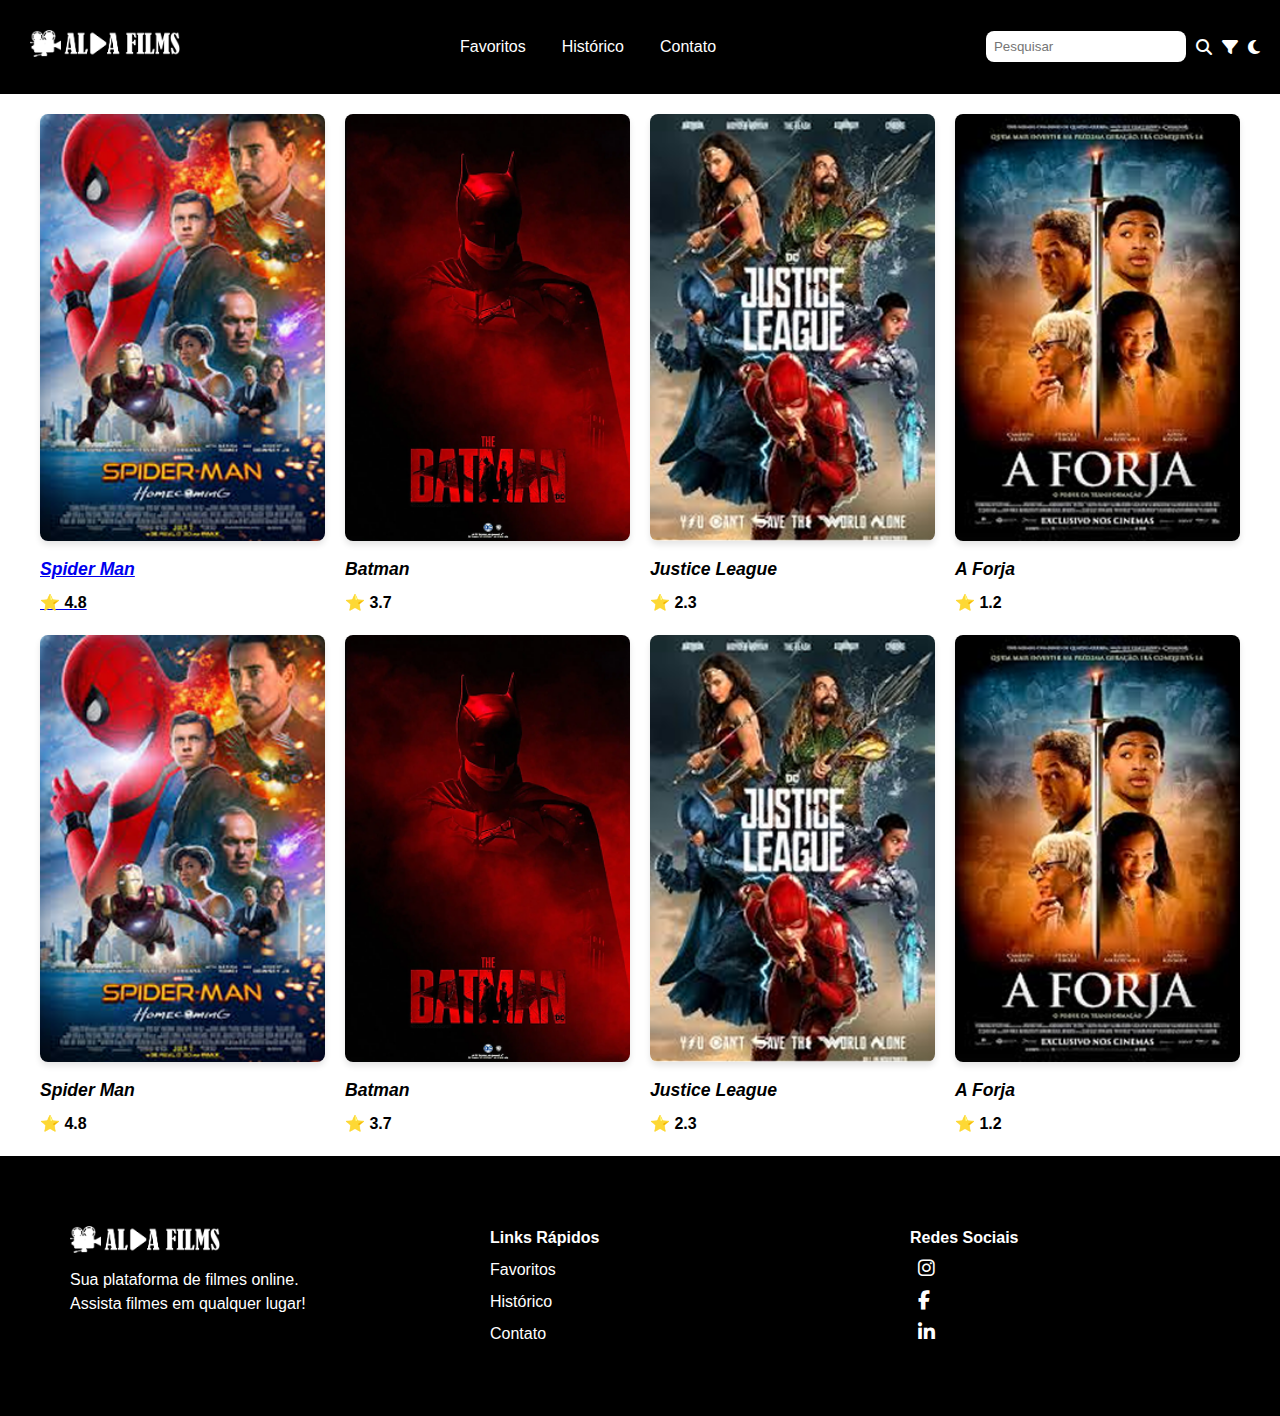
<file: index.html>
<!DOCTYPE html>
<html lang="pt-br">
<head>
  <meta charset="UTF-8">
  <meta name="viewport" content="width=device-width, initial-scale=1.0">
  <title>ALDA Films</title>
  <link rel="stylesheet" href="./css/style.css">
  <link rel="stylesheet" href="https://cdnjs.cloudflare.com/ajax/libs/font-awesome/6.5.0/css/all.min.css">
</head>
<body>
  <header>
    <a href="index.html">
      <img src="./img/logobranca.png" alt="Logo ALDA Films">
    </a>

    <button aria-label="Abrir menu">☰</button>
    
    <nav>
      <a href="favoritos.html">Favoritos</a>
      <a href="historico.html">Histórico</a>
      <a href="contato.html">Contato</a>
    </nav>
    
    <form>
      <input type="text" placeholder="Pesquisar">
      <i class="fas fa-search"></i>
      <i class="fas fa-filter"></i>
      <i class="fas fa-moon"></i>
    </form>
  </header>

  <main>
    <section>
      <a href="filme.html" class="filme-link">
        <article>
          <img src="./img/spiderman.png" alt="Spider Man">
          <h2><em>Spider Man</em></h2>
          <p>⭐ 4.8</p>
        </article>
      </a>
      
      <article>
        <img src="./img/Batman.png" alt="Batman">
        <h2><em>Batman</em></h2>
        <p>⭐ 3.7</p>
      </article>
      <article>
        <img src="./img/Justice Ligue.png" alt="Justice League">
        <h2><em>Justice League</em></h2>
        <p>⭐ 2.3</p>
      </article>
      <article>
        <img src="./img/forja.png" alt="A Forja">
        <h2><em>A Forja</em></h2>
        <p>⭐ 1.2</p>
      </article>
      <article>
        <img src="./img/spiderman.png" alt="Spider Man">
        <h2><em>Spider Man</em></h2>
        <p>⭐ 4.8</p>
      </article>
      <article>
        <img src="./img/Batman.png" alt="Batman">
        <h2><em>Batman</em></h2>
        <p>⭐ 3.7</p>
      </article>
      <article>
        <img src="./img/Justice Ligue.png" alt="Justice League">
        <h2><em>Justice League</em></h2>
        <p>⭐ 2.3</p>
      </article>
      <article>
        <img src="./img/forja.png" alt="A Forja">
        <h2><em>A Forja</em></h2>
        <p>⭐ 1.2</p>
      </article>
    </section>
  </main>

  <footer>
    <div>
      <a href="index.html">
        <img src="./img/logobranca.png" alt="Logo ALDA Films">
      </a>
      <p>Sua plataforma de filmes online.<br>Assista filmes em qualquer lugar!</p>
    </div>
    <div>
      <h4>Links Rápidos</h4>
      <a href="favoritos.html">Favoritos</a>
      <a href="historico.html">Histórico</a>
      <a href="contato.html">Contato</a>
    </div>
    <div>
      <h4>Redes Sociais</h4>
      <a href="#"><i class="fab fa-instagram"></i></a>
      <a href="#"><i class="fab fa-facebook-f"></i></a>
      <a href="#"><i class="fab fa-linkedin-in"></i></a>
    </div>
  </footer>

  <script>
    document.querySelector('header button').addEventListener('click', () => {
      const nav = document.querySelector('header nav');
      nav.style.display = nav.style.display === 'none' ? 'flex' : 'none';
    });
  </script>
</body>
</html>
</file>
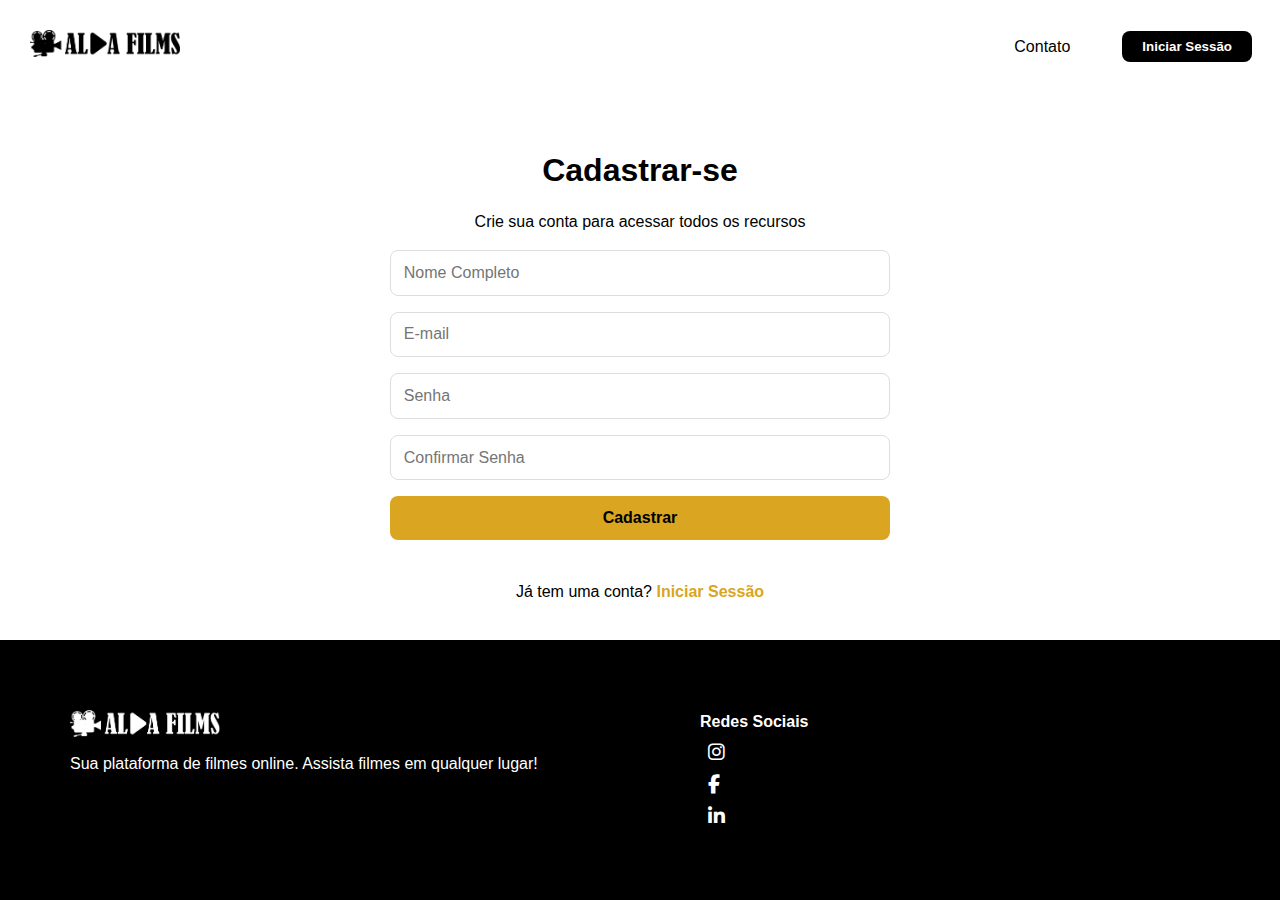
<file: cadastro.html>
<!DOCTYPE html>
<html lang="pt-br">
<head>
  <meta charset="UTF-8">
  <meta name="viewport" content="width=device-width, initial-scale=1.0">
  <title>Cadastro | ALDA Films</title>
  <link rel="stylesheet" href="./css/style.css">
  <link rel="stylesheet" href="./css/contato.css">
  <link rel="stylesheet" href="https://cdnjs.cloudflare.com/ajax/libs/font-awesome/6.5.0/css/all.min.css">
</head>
<body>
  <header>
    <a href="index.html">
      <img src="./img/logo.png" alt="Logo ALDA Films">
    </a>
    
    <button aria-label="Abrir menu">☰</button>
    
    <nav>            
      <a href="contato.html">Contato</a>
      <a href="login.html">
        <button type="button">Iniciar Sessão</button>
    </a>
    </nav>
  </header>

  <main>
    <h1>Cadastrar-se</h1>
    <p>Crie sua conta para acessar todos os recursos</p>
    
    <form>
      <input type="text" placeholder="Nome Completo" required>
      <input type="email" placeholder="E-mail" required>
      <input type="password" placeholder="Senha" required>
      <input type="password" placeholder="Confirmar Senha" required>
      <button type="submit">Cadastrar</button>
      
      <p>Já tem uma conta? <a href="login.html">Iniciar Sessão</a></p>
    </form>
  </main>

  <footer>
    <div>
      <a href="index.html">
        <img src="./img/logobranca.png" alt="Logo ALDA Films"/>            
      </a>    
      <p>Sua plataforma de filmes online. Assista filmes em qualquer lugar!</p>
    </div>
    <div>
      <h4>Redes Sociais</h4>
      <a href="#"><i class="fab fa-instagram"></i></a>
      <a href="#"><i class="fab fa-facebook-f"></i></a>
      <a href="#"><i class="fab fa-linkedin-in"></i></a>
    </div>
  </footer>

  <script>
    document.querySelector('header button').addEventListener('click', () => {
      const nav = document.querySelector('header nav');
      nav.style.display = nav.style.display === 'none' ? 'flex' : 'none';
    });
  </script>
</body>
</html>
</file>
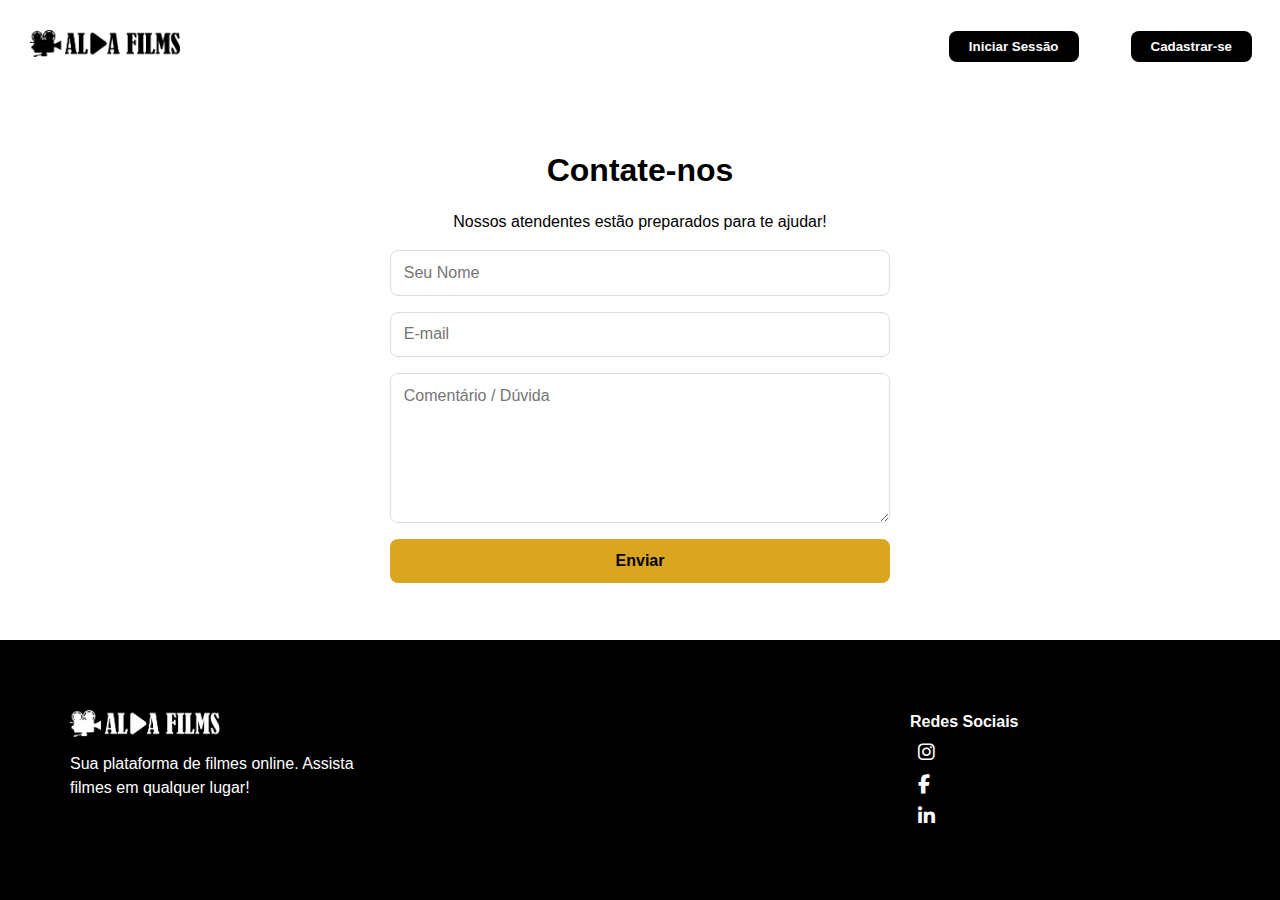
<file: contato.html>
<!DOCTYPE html>
<html lang="pt-br">
<head>
  <meta charset="UTF-8">
  <meta name="viewport" content="width=device-width, initial-scale=1.0">
  <title>Contate-nos | ALDA Films</title>
  <link rel="stylesheet" href="./css/style.css">
  <link rel="stylesheet" href="./css/contato.css">
  <link rel="stylesheet" href="https://cdnjs.cloudflare.com/ajax/libs/font-awesome/6.5.0/css/all.min.css">
</head>
<body>
    <header>
        <a href="index.html">
            <img src="./img/logo.png" alt="Logo ALDA Films">
        </a>
        
        <button aria-label="Abrir menu">☰</button>
        
        <nav>            
          <a href="login.html">
            <button type="button">Iniciar Sessão</button>
        </a>
          <a href="cadastro.html">
              <button type="button">Cadastrar-se</button>
          </a>
      </nav>
    </header>

  <main>
    <h1>Contate-nos</h1>
    <p>Nossos atendentes estão preparados para te ajudar!</p>
    <form>
      <input type="text" placeholder="Seu Nome" required>
      <input type="email" placeholder="E-mail" required>
      <textarea placeholder="Comentário / Dúvida" required></textarea>
      <button type="submit">Enviar</button>
    </form>
  </main>

  <footer>
    <div>
      <a href="index.html">
        <img src="./img/logobranca.png" alt="Logo ALDA Films"/>            
      </a>    
      <p>Sua plataforma de filmes online. Assista filmes em qualquer lugar!</p>
    </div>
    <div>
      
    </div>
    <div>
      <h4>Redes Sociais</h4>
      <a href="#"><i class="fab fa-instagram"></i></a>
      <a href="#"><i class="fab fa-facebook-f"></i></a>
      <a href="#"><i class="fab fa-linkedin-in"></i></a>
    </div>
  </footer>

  <script>
    document.querySelector('header button').addEventListener('click', () => {
      const nav = document.querySelector('header nav');
      nav.style.display = nav.style.display === 'none' ? 'flex' : 'none';
    });
  </script>
</body>
</html>
</file>
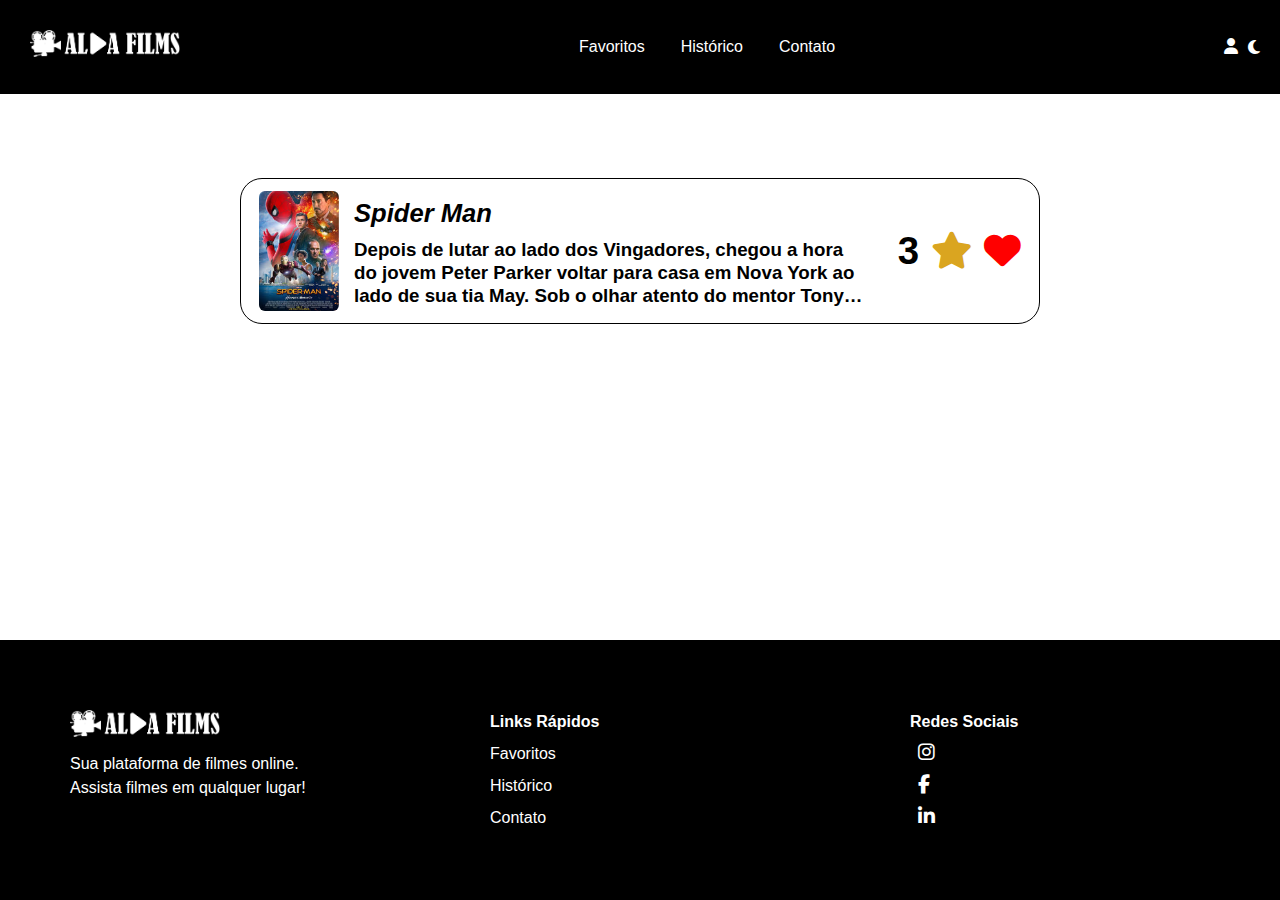
<file: favoritos.html>
<!DOCTYPE html>
<html lang="pt-br">
<head>
  <meta charset="UTF-8">
  <meta name="viewport" content="width=device-width, initial-scale=1.0">
  <title>Histórico | ALDA Films</title>
  <link rel="stylesheet" href="./css/style.css">
  <link rel="stylesheet" href="./css/historico.css">
  <link rel="stylesheet" href="https://cdnjs.cloudflare.com/ajax/libs/font-awesome/6.5.0/css/all.min.css">
</head>
<body>
    <header>
        <a href="index.html">
          <img src="./img/logobranca.png" alt="Logo ALDA Films">
        </a>
        
        <button aria-label="Abrir menu">☰</button>
        
        <nav>
          <a href="favoritos.html">Favoritos</a>
          <a href="historico.html">Histórico</a>
          <a href="contato.html">Contato</a>
        </nav>
        
        <form>
            <a href="login.html">
                <i class="fas fa-user"></i>
            </a>
          <i class="fas fa-moon"></i>
        </form>
    </header>

  <main>
    <section>
      <img src="./img/spiderman.png">
      <article>
        <h1><em>Spider Man</em></h1>
        <p>
          Depois de lutar ao lado dos Vingadores, chegou a hora do jovem Peter Parker voltar para casa em Nova York ao lado de sua tia May. Sob o olhar atento do mentor Tony Stark, Peter começa a abraçar Depois de lutar ao lado dos Vingadores, chegou a hora do jovem Peter Parker voltar para casa em Nova...
        </p>
      </article>
      <aside>
        <span>3</span>
        <i class="fa-solid fa-star"></i>
        <i class="fa-solid fa-heart"></i>
      </aside>
    </section>
  </main>

  <footer>
    <div>
      <a href="index.html">
        <img src="./img/logobranca.png" alt="Logo ALDA Films">
      </a>
      <p>Sua plataforma de filmes online.<br>Assista filmes em qualquer lugar!</p>
    </div>
    <div>
      <h4>Links Rápidos</h4>
      <a href="favoritos.html">Favoritos</a>
      <a href="historico.html">Histórico</a>
      <a href="contato.html">Contato</a>
    </div>
    <div>
      <h4>Redes Sociais</h4>
      <a href="#"><i class="fab fa-instagram"></i></a>
      <a href="#"><i class="fab fa-facebook-f"></i></a>
      <a href="#"><i class="fab fa-linkedin-in"></i></a>
    </div>
  </footer>

  <script>
    document.querySelector('header button').addEventListener('click', () => {
      const nav = document.querySelector('header nav');
      nav.style.display = nav.style.display === 'none' ? 'flex' : 'none';
    });
  </script>
</body>
</html>
</file>
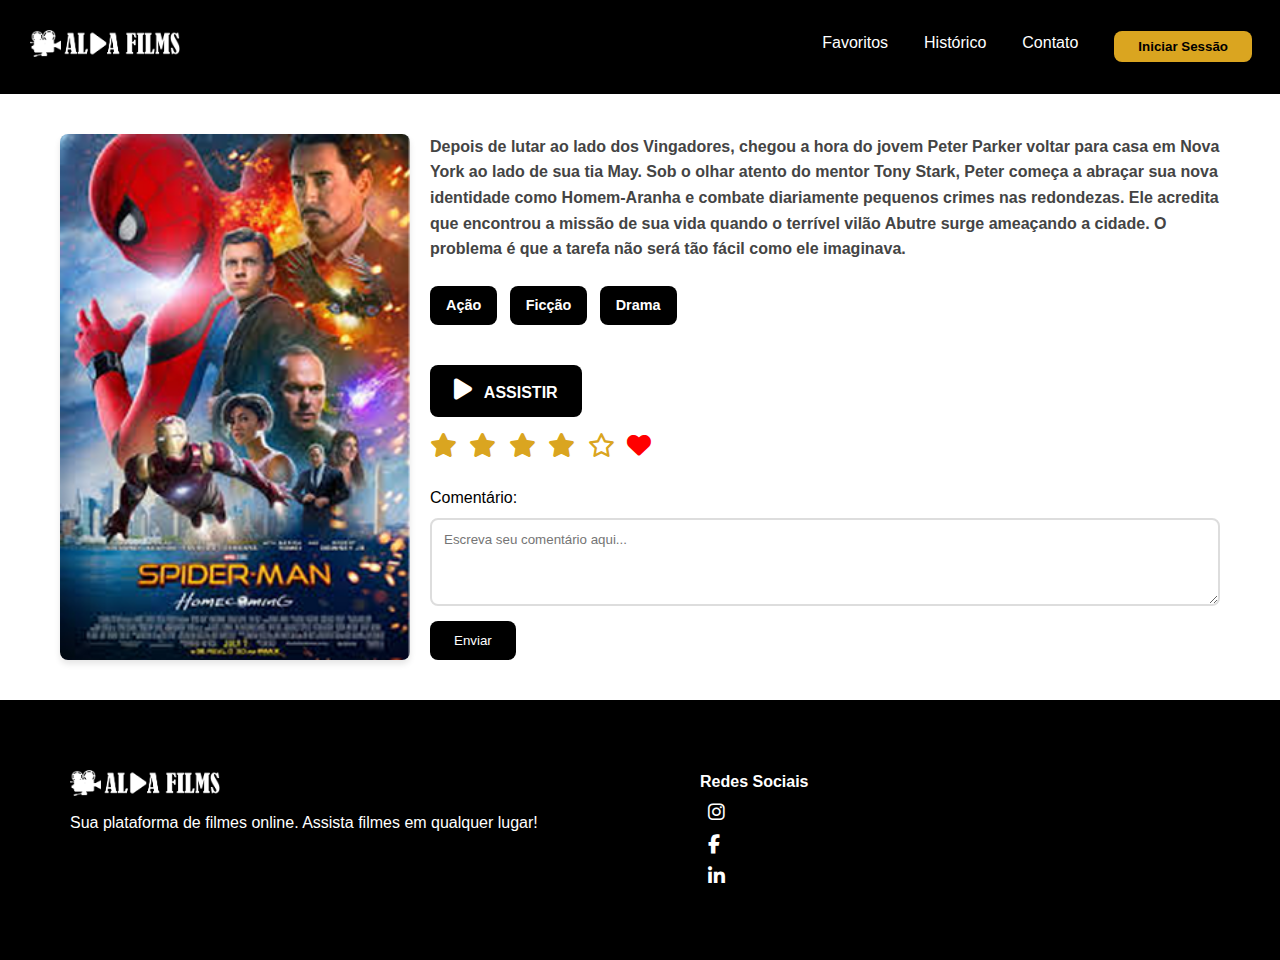
<file: filme.html>
<!DOCTYPE html>
<html lang="pt-br">
<head>
  <meta charset="UTF-8">
  <meta name="viewport" content="width=device-width, initial-scale=1.0">
  <title>Spider-Man | ALDA Films</title>
  <link rel="stylesheet" href="./css/style.css">
  <link rel="stylesheet" href="./css/filme.css">
  <link rel="stylesheet" href="https://cdnjs.cloudflare.com/ajax/libs/font-awesome/6.5.0/css/all.min.css">
</head>
<body>
  <header>
    <a href="index.html">
      <img src="./img/logobranca.png" alt="Logo ALDA Films">
    </a>
    
    <button aria-label="Abrir menu">☰</button>
    
    <nav>
      <a href="favoritos.html">Favoritos</a>
      <a href="historico.html">Histórico</a>
      <a href="contato.html">Contato</a>
      <a href="login.html">
        <button type="button">Iniciar Sessão</button>
      </a>
    </nav>
  </header>

  <main>
    <section>
      <img src="./img/spiderman.png" alt="Spider-Man Homecoming">
      
      <article>
        <p>
          Depois de lutar ao lado dos Vingadores, chegou a hora do jovem Peter Parker voltar para casa em Nova York ao lado de sua tia May. Sob o olhar atento do mentor Tony Stark, Peter começa a abraçar sua nova identidade como Homem-Aranha e combate diariamente pequenos crimes nas redondezas. Ele acredita que encontrou a missão de sua vida quando o terrível vilão Abutre surge ameaçando a cidade. O problema é que a tarefa não será tão fácil como ele imaginava.
        </p>

        <p>
          <span>Ação</span>
          <span>Ficção</span>
          <span>Drama</span>
        </p>

        <a href="login.html"><i class="fas fa-play"></i> ASSISTIR</a>

        <p>
          <i class="fas fa-star"></i>
          <i class="fas fa-star"></i>
          <i class="fas fa-star"></i>
          <i class="fas fa-star"></i>
          <i class="far fa-star"></i>
          <i class="fas fa-heart"></i>
        </p>

        <form>
          <label>Comentário:</label>
          <textarea rows="4" placeholder="Escreva seu comentário aqui..."></textarea>
          <button type="submit">Enviar</button>
        </form>
      </article>
    </section>
  </main>

  
  <footer>
    <div>
      <a href="index.html">
        <img src="./img/logobranca.png" alt="Logo ALDA Films">
      </a>
      <p>Sua plataforma de filmes online. Assista filmes em qualquer lugar!</p>
    </div>
    <div>
      <h4>Redes Sociais</h4>
      <a href="#"><i class="fab fa-instagram"></i></a>
      <a href="#"><i class="fab fa-facebook-f"></i></a>
      <a href="#"><i class="fab fa-linkedin-in"></i></a>
    </div>
  </footer>

  <script>
    document.querySelector('header button').addEventListener('click', () => {
      const nav = document.querySelector('header nav');
      nav.style.display = nav.style.display === 'none' ? 'flex' : 'none';
    });
  </script>
</body>
</html>
</file>
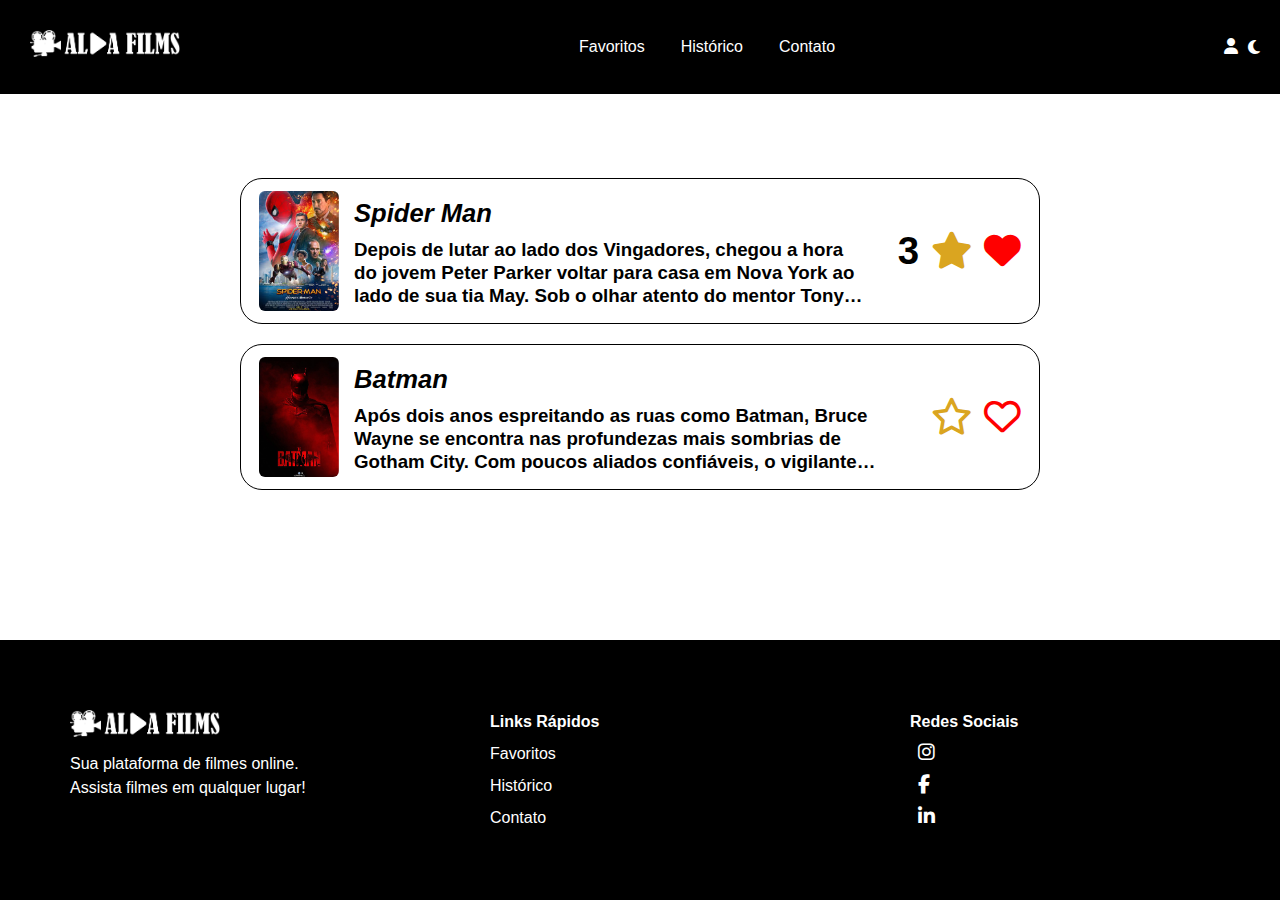
<file: historico.html>
<!DOCTYPE html>
<html lang="pt-br">
<head>
  <meta charset="UTF-8">
  <meta name="viewport" content="width=device-width, initial-scale=1.0">
  <title>Histórico | ALDA Films</title>
  <link rel="stylesheet" href="./css/style.css">  
  <link rel="stylesheet" href="./css/historico.css">  
  <link rel="stylesheet" href="https://cdnjs.cloudflare.com/ajax/libs/font-awesome/6.5.0/css/all.min.css">
</head>
<body>
  <header>
    <a href="index.html">
      <img src="./img/logobranca.png" alt="Logo ALDA Films">
    </a>
    
    <button aria-label="Abrir menu">☰</button>
    
    <nav>
      <a href="favoritos.html">Favoritos</a>
      <a href="historico.html">Histórico</a>
      <a href="contato.html">Contato</a>
    </nav>
    
    <form>
        <a href="login.html">
            <i class="fas fa-user"></i>
        </a>
      <i class="fas fa-moon"></i>
    </form>

  </header>

  <main>
    <section>
      <img src="./img/spiderman.png">
      <article>
        <h1><em>Spider Man</em></h1>
        <p>
          Depois de lutar ao lado dos Vingadores, chegou a hora do jovem Peter Parker voltar para casa em Nova York ao lado de sua tia May. Sob o olhar atento do mentor Tony Stark, Peter começa a abraçar Depois de lutar ao lado dos Vingadores, chegou a hora do jovem Peter Parker voltar para casa em Nova...
        </p>
      </article>
      <aside>
        <span>3</span>
        <i class="fa-solid fa-star"></i>
        <i class="fa-solid fa-heart"></i>
      </aside>
    </section>

    <section>
        <img src="./img/Batman.png">
        <article>
          <h1><em>Batman</em></h1>
          <p>
            Após dois anos espreitando as ruas como Batman, Bruce Wayne se encontra nas profundezas mais sombrias de Gotham City. Com poucos aliados confiáveis, o vigilante solitário se estabelece como a personificação da vingança para a população.
          </p>
        </article>
        <aside>          
          <i class="far fa-star"></i>
          <i class="far fa-heart"></i>
        </aside>
      </section>
  </main>

  <footer>
    <div>
      <a href="index.html">
        <img src="./img/logobranca.png" alt="Logo ALDA Films">
      </a>
      <p>Sua plataforma de filmes online.<br>Assista filmes em qualquer lugar!</p>
    </div>
    <div>
      <h4>Links Rápidos</h4>
      <a href="favoritos.html">Favoritos</a>
      <a href="historico.html">Histórico</a>
      <a href="contato.html">Contato</a>
    </div>
    <div>
      <h4>Redes Sociais</h4>
      <a href="#"><i class="fab fa-instagram"></i></a>
      <a href="#"><i class="fab fa-facebook-f"></i></a>
      <a href="#"><i class="fab fa-linkedin-in"></i></a>
    </div>
  </footer>

  <script>
    document.querySelector('header button').addEventListener('click', () => {
      const nav = document.querySelector('header nav');
      nav.style.display = nav.style.display === 'none' ? 'flex' : 'none';
    });
  </script>
</body>
</html>
</file>
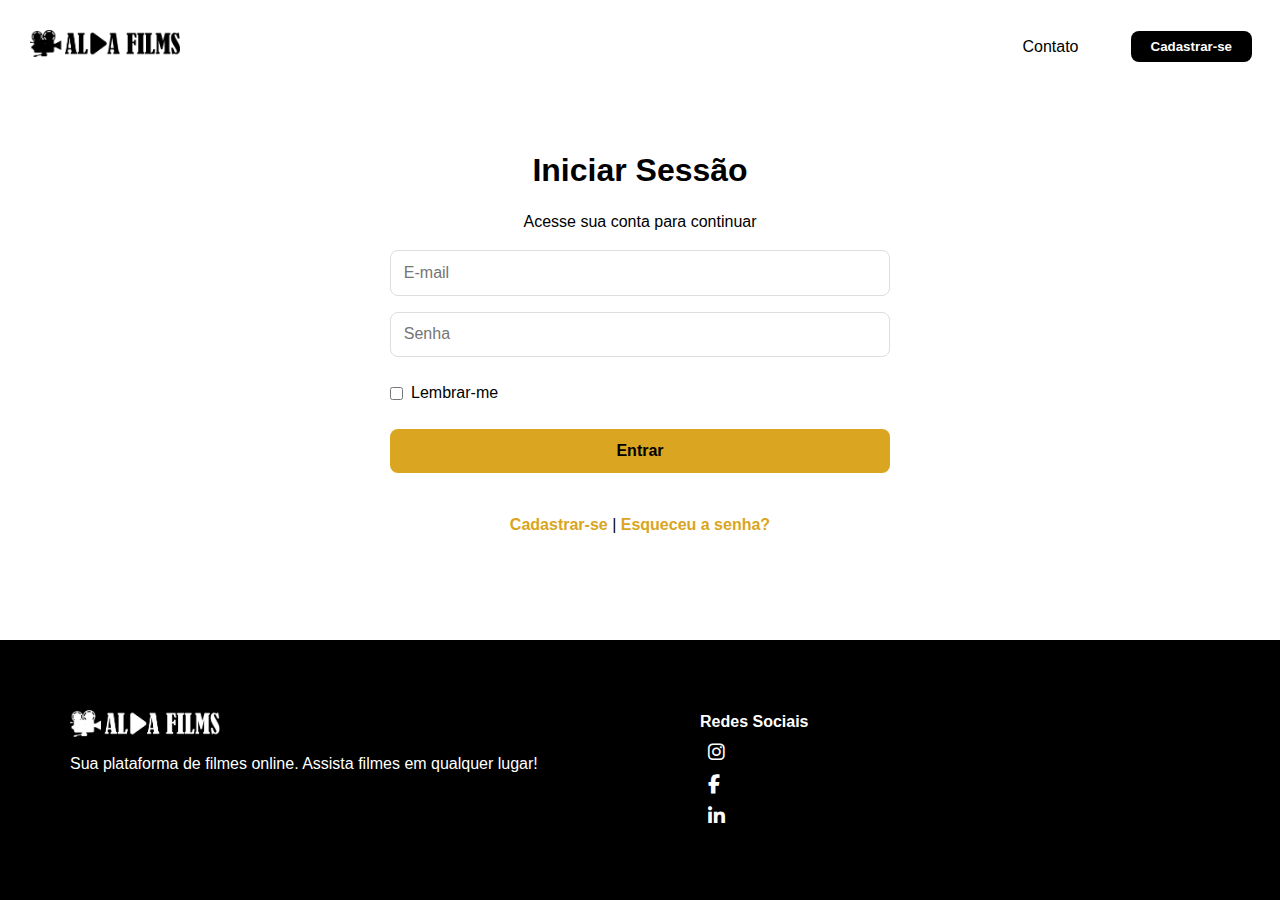
<file: login.html>
<!DOCTYPE html>
<html lang="pt-br">
<head>
  <meta charset="UTF-8">
  <meta name="viewport" content="width=device-width, initial-scale=1.0">
  <title>Login | ALDA Films</title>
  <link rel="stylesheet" href="./css/style.css">
  <link rel="stylesheet" href="./css/contato.css">
  <link rel="stylesheet" href="https://cdnjs.cloudflare.com/ajax/libs/font-awesome/6.5.0/css/all.min.css">
</head>
<body>
  <header>
    <a href="index.html">
      <img src="./img/logo.png" alt="Logo ALDA Films">
    </a>
    
    <button aria-label="Abrir menu">☰</button>
    
    <nav>            
      <a href="contato.html">Contato</a>
      <a href="cadastro.html">
        <button type="button">Cadastrar-se</button>
      </a>    
    </nav>
  </header>

  <main>
    <h1>Iniciar Sessão</h1>
    <p>Acesse sua conta para continuar</p>
    
    <form>
      <input type="email" placeholder="E-mail" required>
      <input type="password" placeholder="Senha" required>
      
      <div>
        <input type="checkbox" id="remember">
        <label for="remember">Lembrar-me</label>
      </div>     
      
      <button type="submit">Entrar</button>
      
      
      <p>
        <a href="cadastro.html">Cadastrar-se</a> | 
        <a href="#">Esqueceu a senha?</a>
      </p>
    </form>
  </main>

  <footer>
    <div>
      <a href="index.html">
        <img src="./img/logobranca.png" alt="Logo ALDA Films"/>            
      </a>    
      <p>Sua plataforma de filmes online. Assista filmes em qualquer lugar!</p>
    </div>
    <div>
      <h4>Redes Sociais</h4>
      <a href="#"><i class="fab fa-instagram"></i></a>
      <a href="#"><i class="fab fa-facebook-f"></i></a>
      <a href="#"><i class="fab fa-linkedin-in"></i></a>
    </div>
  </footer>

  <script>
    document.querySelector('header button').addEventListener('click', () => {
      const nav = document.querySelector('header nav');
      nav.style.display = nav.style.display === 'none' ? 'flex' : 'none';
    });

    document.querySelector('form').addEventListener('submit', function(e) {
    e.preventDefault();
    window.location.href = "historico.html";
  });

  </script>  

</body>
</html>
</file>
<file: css/style.css>
:root {
    --bg: #000;
    --text: #fff;
    --accent: #DAA520;
    --font: Arial, sans-serif;
    --spacing: 20px;
    --border-radius: 8px;
    --shadow: 0 4px 6px rgba(0, 0, 0, 0.1);
  }
  
  * {
    margin: 0;
    padding: 0;
    box-sizing: border-box;
    font-family: var(--font);
  }
  
  body {
    background: #fff;
    color: #000;
    line-height: 1.5;
    min-height: 100vh;
    display: flex;
    flex-direction: column;
  }
  
  header {
    background: var(--bg);
    color: var(--text);
    display: flex;
    flex-wrap: wrap;
    justify-content: space-between;
    align-items: center;
    padding: var(--spacing);
    gap: var(--spacing);
    position: relative;
  }

    
  header > a {
    z-index: 1;
    padding: 10px;
  }

  header > a img{
    max-width: 150px;
  }
  
  
  header > button {
    display: none;
    background: none;
    border: none;
    font-size: 1.5rem;
    color: var(--text);
    cursor: pointer;
    z-index: 1;    
  }
  
  header nav {
    display: flex;
    gap: var(--spacing);
  }
  
  header nav a {
    color: var(--text);
    text-decoration: none;
    padding: 0.5rem;
    transition: color 0.3s;
  }
  
  header nav a:hover {
    color: var(--accent);
  }
  
  header form {
    display: flex;
    align-items: center;
    gap: 10px;
  }
  
  header form input {
    padding: 0.5rem;
    border: none;
    border-radius: var(--border-radius);
    min-width: 200px;
  }
  
  header form i {
    color: var(--text);
    cursor: pointer;
    transition: color 0.3s;
  }
  
  header form i:hover {
    color: var(--accent);
  }
  
  main {
    flex: 1;
    padding: var(--spacing);
  }
  
  section {
    display: grid;
    grid-template-columns: repeat(auto-fill, minmax(250px, 1fr));
    gap: var(--spacing);
    max-width: 1200px;
    margin: 0 auto;
  }
  
  article {
    text-align: left;
    transition: transform 0.3s;
  }
  
  article:hover {
    transform: translateY(-5px);
  }
  
  article img {
    width: 100%;
    border-radius: var(--border-radius);
    box-shadow: var(--shadow);
    aspect-ratio: 2/3;
    object-fit: cover;
  }
  
  article h2 {
    margin: 0.5rem 0;
    font-size: 1.1rem;
  }
  
  article p {
    font-weight: bold;
    color: #000;
  }
  
  footer {
    background: var(--bg);
    color: var(--text);
    display: grid;
    grid-template-columns: repeat(auto-fit, minmax(250px, 1fr));
    gap: var(--spacing);
    padding: var(--spacing);
    text-align: left;
  }
  
  footer > div {
    display: flex;
    flex-direction: column;
    align-items: left;
    gap: 0.5rem;
    padding: 50px;
  }
  
  footer img {
    max-width: 150px;
    
  }
  
  footer a {
    color: var(--text);
    text-decoration: none;
    transition: color 0.3s;
  }
  
  footer a:hover {
    color: var(--accent);
  }
  
  footer i {
    font-size: 1.2rem;
    margin: 0 0.5rem;
  }
  
  @media (max-width: 768px) {
    header > button {
      display: block;
    }
    
    header nav {
      display: none;
      position: absolute;
      top: 100%;
      left: 0;
      right: 0;
      background: var(--bg);
      padding: var(--spacing);
      flex-direction: column;
      align-items: flex-start;
      box-shadow: var(--shadow);
    }
    
    header form {
      order: 1;
      width: 100%;
    }
  }
  
  @media (max-width: 480px) {
    :root {
      --spacing: 15px;
    }
    
    section {
      grid-template-columns: 1fr;
    }
    
    footer {
      grid-template-columns: 1fr;
    }
  }
</file>
<file: css/contato.css>
:root {
  --bg: #000;
  --text: #fff;
  --accent: #DAA520;
  --font: Arial, sans-serif;
  --spacing: 20px;
  --border-radius: 8px;
  --shadow: 0 4px 6px rgba(0, 0, 0, 0.1);
}

* {
  margin: 0;
  padding: 0;
  box-sizing: border-box;
  font-family: var(--font);
}

body {
  color: #000;
  background: #fff;
  line-height: 1.5;
  min-height: 100vh;
  display: flex;
  flex-direction: column;
}

header {
  background: var(--text);
  color: var(--text);    
  display: flex;
  flex-wrap: wrap;
  justify-content: space-between;
  align-items: center;
  padding: var(--spacing);
  gap: var(--spacing);
  position: relative;
}

main h1, 
main p {
  text-align: center;
  margin-bottom: 1rem;
}

main h1 {
  margin-top: 2rem;
}

main form {
  max-width: 500px;
  margin: 0 auto;
  display: flex;
  flex-direction: column;
  gap: 1rem;
}

main form input,
main form textarea {
  padding: 0.8rem;
  border: 1px solid #ddd;
  border-radius: var(--border-radius);
  font-size: 1rem;
  width: 100%;
}

main form textarea {
  min-height: 150px;
  resize: vertical;
}

main form button[type="submit"] {
  background: var(--accent);
  color: var(--bg);
  padding: 0.8rem;
  border: none;
  border-radius: var(--border-radius);
  font-size: 1rem;
  font-weight: bold;
  cursor: pointer;
  transition: background 0.3s;
}

main form button[type="submit"]:hover {
  background: var(--accent);
}

header button[aria-label="Abrir menu"] {
  display: none;
  background: none;
  border: none;
  color: black;
  font-size: 1.5rem;
  cursor: pointer;
}



nav {
  display: flex;
  gap: 2rem;
  align-items: center;
}

header nav a[href="contato.html"] {
  color: var(--bg);
  text-decoration: none;
  padding: 0.5rem;
  transition: color 0.3s;
}

header nav a[href="contato.html"]:hover {
  color: var(--accent); 
}

/* Versão Mobile */
@media (max-width: 768px) {
  header nav a[href="contato.html"] {
      color: var(--text);
      width: 100%;
      text-align: center; 
      padding: 0.8rem 0; 
      display: block; 
  }
  
  header nav a[href="contato.html"]:hover {
      color: var(--accent); 
      background-color: #000
  }
}

@media (max-width: 768px) {
    header nav a[href="contato.html"] {
        color: var(--text); 
    }
}

header nav button[type="button"] {
  background: var(--bg);
  color: #fff !important;
  padding: 8px 20px;
  border-radius: 8px;
  border: none;
  font-weight: bold;
  cursor: pointer;
  transition: transform 0.2s;
  margin-left: 1rem;
}

header nav button[type="button"]:hover {
  transform: scale(1.05);
}

@media (max-width: 768px) {
  header button[aria-label="Abrir menu"] {
      display: block;
  }
  
  nav {
      position: absolute;
      top: 100%;
      left: 0;
      right: 0;
      background: var(--bg);
      flex-direction: column;
      padding: 1rem;
      display: none;
      gap: 1rem;
  }
  
  header nav button[type="button"] {
      margin-left: 0;
      width: 100%;
  }
}

main form > div {
  display: flex;
  align-items: center;
  gap: 0.5rem;
  margin: 0.5rem 0;
}

main form input[type="checkbox"] {
  width: auto;
}

main form > p {
  text-align: center;
  margin-top: 1.5rem;
}

main form > p a {
  color: var(--accent);
  text-decoration: none;
  font-weight: bold;
}

main form > p a:hover {
  text-decoration: underline;
}

main form > p a:first-child::after { 
  margin: 0 0.5rem;
  color: #000;
}
</file>
<file: css/historico.css>
:root {
    --bg: #000;
    --text: #fff;
    --accent: #DAA520;
    --font: Arial, sans-serif;
    --spacing: 20px;
    --border-radius: 22px;
    --shadow: 0 4px 6px rgba(0, 0, 0, 0.1);
}

body {
    margin: 0;
    padding: 0;
    font-family: var(--font);
}

main {
    padding: 5vw 4vw;
    min-height: auto;
    background: #fff;
}

section {
    display: flex;
    align-items: center;
    border: 1px solid #000;
    border-radius: var(--border-radius);
    background: #fff;
    padding: 12px 18px;
    gap: 15px;
    width: 100%;
    max-width: 800px;
    margin: 20px auto;
    box-sizing: border-box;
    transition: transform 0.3s ease;
}

section:hover {
    transform: translateY(-5px);
}

section > img {
    width: 80px;
    height: 120px;
    object-fit: cover;
    border-radius: 6px;
    border: none;
}

article {
    flex: 1;
    min-width: 0;
}

article > h1 {
    margin: 0 0 6px 0;
    font-size: clamp(1.2em, 4vw, 1.6em);
    font-weight: 700;
    font-style: italic;
    color: #000;
}

article > p {
    margin: 0;
    color: #000;
    font-size: 1.17em;
    line-height: 1.22;
    text-align: left;
    text-overflow: ellipsis;
    overflow: hidden;
    display: -webkit-box;
    -webkit-box-orient: vertical;
    -webkit-line-clamp: 3;
    overflow-wrap: break-word;
}

aside {
    display: flex;
    align-items: center;
    gap: 12px;
    margin-left: 18px;
}

aside > span {
    font-size: 2.4em;
    font-weight: 600;
    color: #000;
}

aside > .fa-star {
    color: #DAA520;
    font-size: 2.3em;
    transition: color 0.3s ease;
}

aside > .fa-heart {
    color: red;
    font-size: 2.3em;
    transition: color 0.3s ease;
}

@media (max-width: 768px) {
    main {
        padding: 30px 15px 15px;
    }

    section {
        flex-direction: column;
        align-items: flex-start;
        padding: 10px 15px;
        max-width: 95%;
        margin: 30px auto;
    }

    section > img {
        width: 100px;
        height: 140px;
        align-self: center;
    }

    article > p {
        -webkit-line-clamp: 2;
    }

    aside {
        margin-left: 0;
        align-self: flex-end;
    }
}

@media (max-width: 480px) {
    main {
        padding: 20px 10px 10px;
    }

    section {
        gap: 10px;
        padding: 8px 12px;
        margin: 20px auto;
    }

    section > img {
        width: 70px;
        height: 100px;
    }

    article > h1 {
        font-size: 1.3em;
    }

    article > p {
        font-size: 1em;
        -webkit-line-clamp: 3;
    }

    aside {
        gap: 8px;
    }

    aside > span,
    aside > .fa-star,
    aside > .fa-heart {
        font-size: 1.8em;
    }

    nav {
        flex-direction: column;
        position: absolute;
        top: 100%;
        left: 0;
        right: 0;
        background: var(--bg);
        display: none;
    }

    nav a {
        padding: 15px;
        border-bottom: 1px solid #333;
    }
}


@media (hover: hover) {
    aside > .fa-heart:hover {
        color: red;
        cursor: pointer;
    }

    aside > .fa-star:hover {
        color: #DAA520;
        cursor: pointer;
    }
}
</file>
<file: css/filme.css>
main section {
  display: flex;
  flex-wrap: wrap;
  gap: var(--spacing);
  max-width: 1200px;
  margin: auto;
  padding: var(--spacing);
}

main section img {
  max-width: 350px;
  border-radius: var(--border-radius);
  box-shadow: var(--shadow);
  flex: 1;
  min-width: 300px;
}

main section article {
  flex: 2;
  min-width: 300px;
}

main section article p {
  line-height: 1.6;
  margin-bottom: 1.5rem;
  color: #444;
}

main section article span {
  background: var(--bg);
  color: var(--text);
  padding: 0.5rem 1rem;
  border-radius: var(--border-radius);
  font-size: 0.9rem;
  margin-right: 0.5rem;
  display: inline-block;
}

main section article a {
  display: inline-block;
  background: var(--bg);
  color: var(--text);
  padding: 0.75rem 1.5rem;
  border-radius: var(--border-radius);
  text-decoration: none;
  font-weight: bold;
  margin: 1rem 0;
  transition: transform 0.2s;
}

main section article a:hover {
  transform: scale(1.05);
}

main section article i {
  font-size: 1.5rem;
  margin-right: 0.5rem;
}

.fa-star, .far.fa-star {
  color: var(--accent);
}

.fa-heart {
  color: red;
}

main section form {
  margin-top: 1.5rem;
}

main section textarea {
  width: 100%;
  padding: 0.75rem;
  border-radius: var(--border-radius);
  border: 2px solid #ddd;
  resize: vertical;
  margin: 0.5rem 0;
}

main section button[type="submit"] {
  padding: 0.75rem 1.5rem;
  background: var(--bg);
  color: var(--text);
  border: none;
  border-radius: var(--border-radius);
  cursor: pointer;
  transition: transform 0.2s;
}

main section button[type="submit"]:hover {
  transform: scale(1.05);
}

/* Responsivo */
@media (max-width: 768px) {
  main section {
      flex-direction: column;
      align-items: center;
  }

  main section img {
      width: 100%;
      max-width: 100%;
  }

  main section article {
      text-align: center;
  }

  main section article span {
      margin: 0.25rem;
  }
}

header button[aria-label="Abrir menu"] {
  display: none;
  background: none;
  border: none; 
  color: #fff;
  font-size: 1.5rem;
  cursor: pointer;
}

header nav button[type="button"] {
  background: var(--accent);
  color: var(--bg);
  padding: 0.5rem 1.5rem;
  border: none;
  border-radius: var(--border-radius);
  font-weight: bold;
  cursor: pointer;
  transition: transform 0.2s;
}

header nav button[type="button"]:hover {
  transform: scale(1.05);
}

@media (max-width: 768px) {
  header button[aria-label="Abrir menu"] {
      display: block;
  }
  
  header nav {
      position: absolute;
      top: 100%;
      left: 0;
      right: 0;
      background: var(--bg);
      flex-direction: column;
      padding: 1rem;
      display: none;
      gap: 1rem;
  }
  
  header nav button[type="button"] {
      width: 100%;
      margin: 0.5rem 0;
  }
}
</file>
